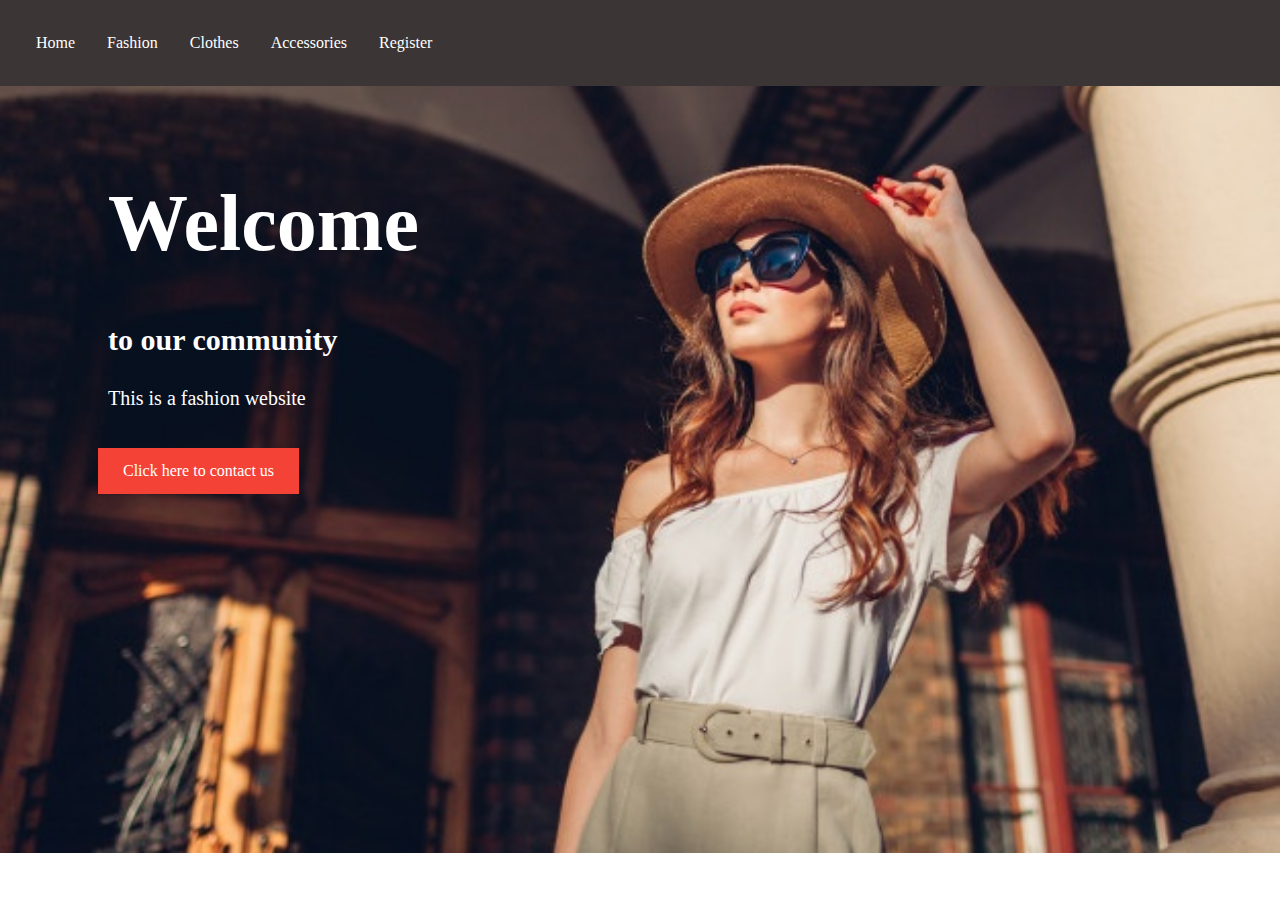
<file: index.html>
<!DOCTYPE html>
<html lang="en">
<head>
    <meta charset="UTF-8">
    <meta http-equiv="X-UA-Compatible" content="IE=edge">
    <meta name="viewport" content="width=device-width, initial-scale=1.0">
    <title>Home</title>
    <link rel="stylesheet" href="master1.css">
</head>
<body>
    <ul>
        <li><a class="active" href="index.html">Home</a></li>
        <li><a href="page1.html">Fashion</a></li>
        <li><a href="page2.html">Clothes</a></li>
        <li><a href="page3.html">Accessories</a></li>
        <li><a href="page4.html">Register</a></li>
        
    </ul>
    <div>
    <h1>Welcome</h1>
    <h3>to our community</h3>
    <p>This is a fashion website</p>
    </div>
    <br>
    <a href="page4.html" class="a">Click here to contact us</a>

    

    
</body>
</html>
</file>
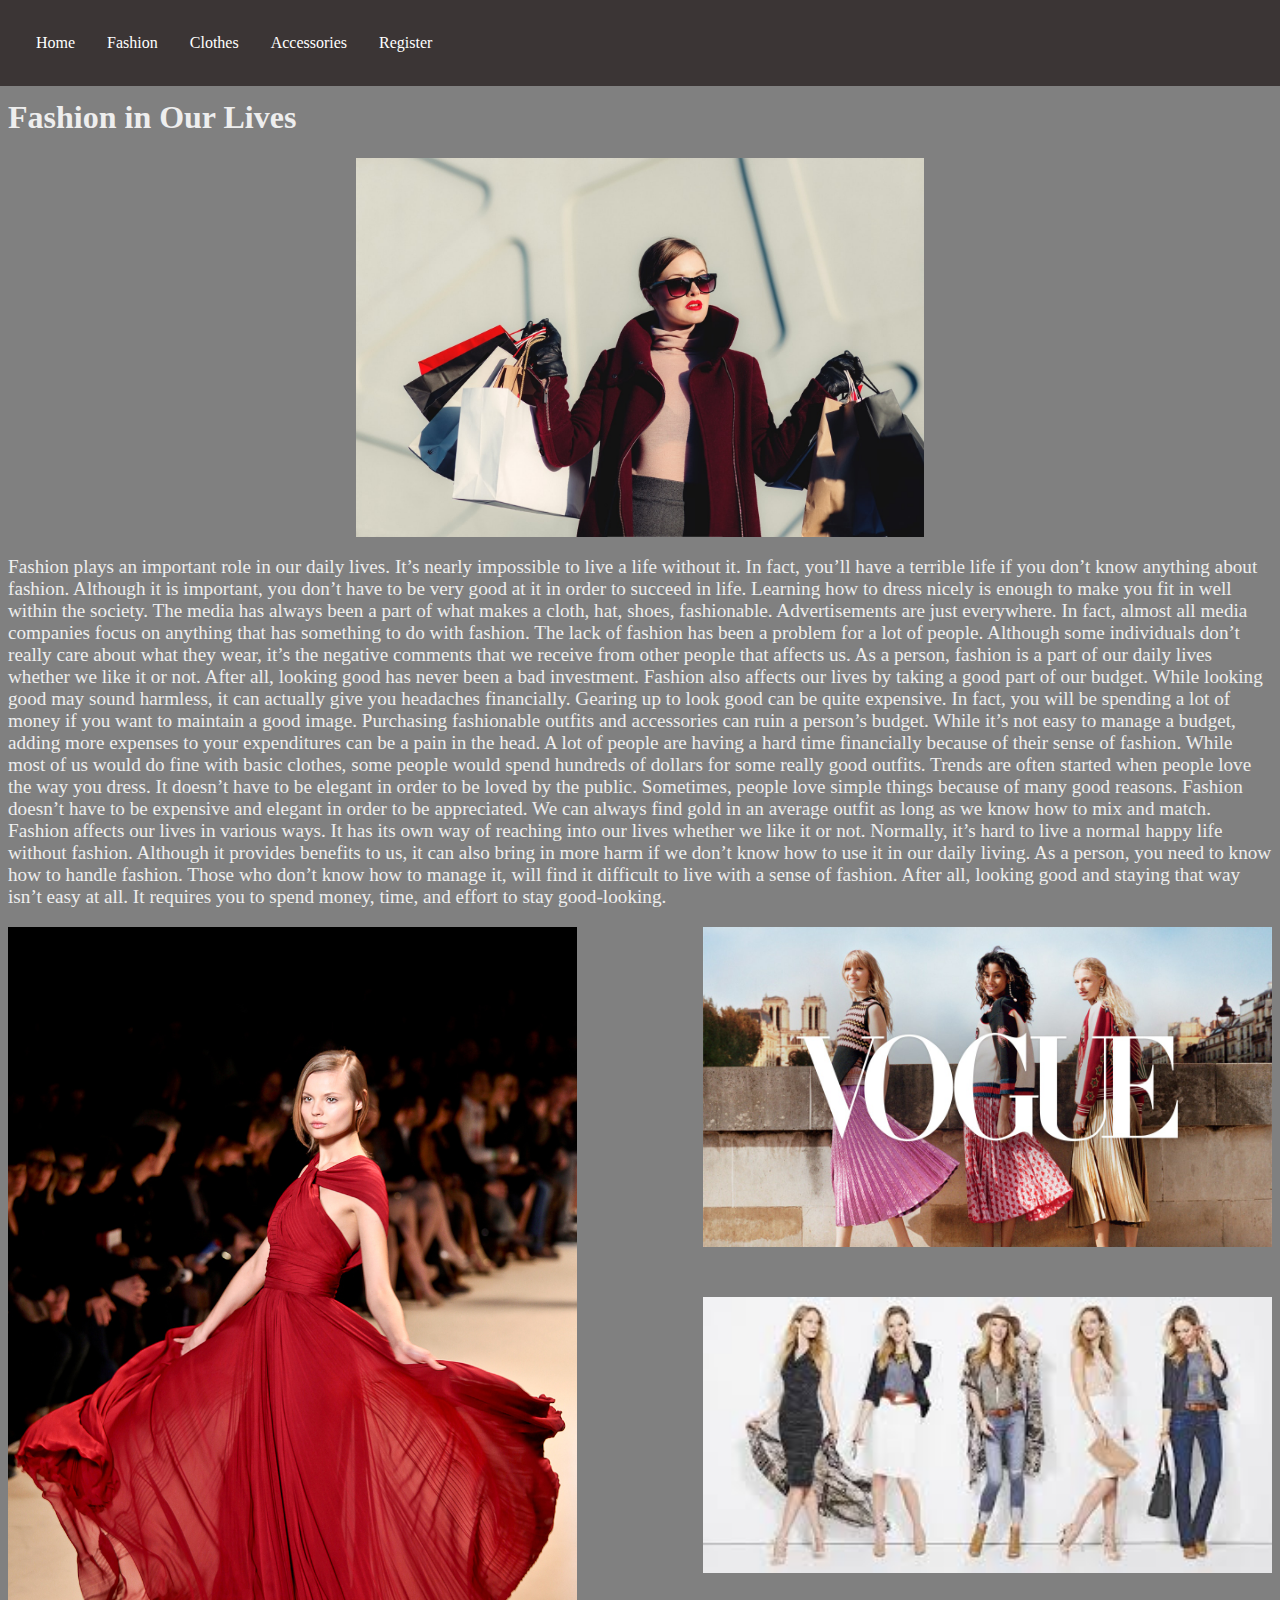
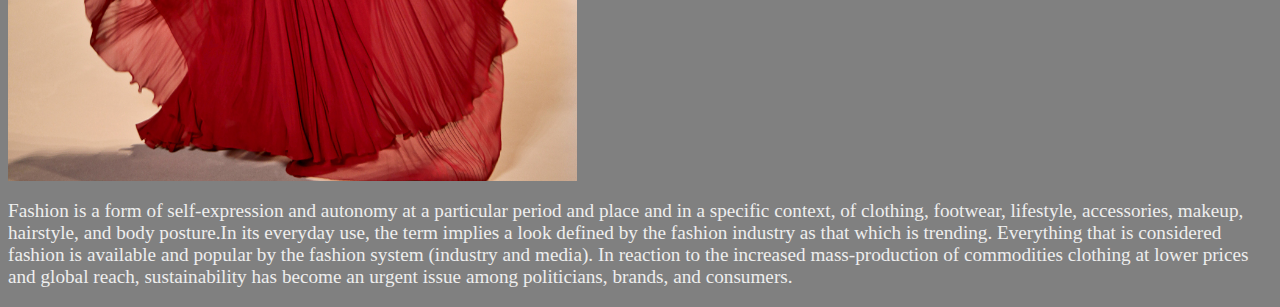
<file: page1.html>
<!DOCTYPE html>
<html lang="en">
<head>
    <meta charset="UTF-8">
    <meta http-equiv="X-UA-Compatible" content="IE=edge">
    <meta name="viewport" content="width=device-width, initial-scale=1.0">
    <title>Fashion</title>
    <link rel="stylesheet" href="master2.css">
</head>
<body>
    <ul>
        <li><a class="active" href="index.html">Home</a></li>
        <li><a href="page1.html">Fashion</a></li>
        <li><a href="page2.html">Clothes</a></li>
        <li><a href="page3.html">Accessories</a></li>
        <li><a href="page4.html">Register</a></li>
      </ul>
    <h1>Fashion in Our Lives</h1>
    <img src="photo1.jpg" alt="photo" class="center">
    <p>
        Fashion plays an important role in our daily lives. It’s nearly impossible to live a life without it.
        In fact, you’ll have a terrible life if you don’t know anything about fashion. 
        Although it is important, you don’t have to be very good at it in order to succeed in life. 
        Learning how to dress nicely is enough to make you fit in well within the society. 
        The media has always been a part of what makes a cloth, hat, shoes, fashionable. 
        Advertisements are just everywhere. 
        In fact, almost all media companies focus on anything that has something to do with fashion.
        The lack of fashion has been a problem for a lot of people.
        Although some individuals don’t really care about what they wear,
        it’s the negative comments that we receive from other people that affects us.
        As a person, fashion is a part of our daily lives whether we like it or not.
        After all, looking good has never been a bad investment.
        Fashion also affects our lives by taking a good part of our budget. 
        While looking good may sound harmless, it can actually give you headaches financially. 
        Gearing up to look good can be quite expensive.
        In fact, you will be spending a lot of money if you want to maintain a good image.
        Purchasing fashionable outfits and accessories can ruin a person’s budget.
        While it’s not easy to manage a budget, 
        adding more expenses to your expenditures can be a pain in the head.
        A lot of people are having a hard time financially because of their sense of fashion. 
        While most of us would do fine with basic clothes, 
        some people would spend hundreds of dollars for some really good outfits.
        Trends are often started when people love the way you dress.
        It doesn’t have to be elegant in order to be loved by the public.
        Sometimes, people love simple things because of many good reasons. 
        Fashion doesn’t have to be expensive and elegant in order to be appreciated.
        We can always find gold in an average outfit as long as we know how to mix and match.
        Fashion affects our lives in various ways. It has its own way of reaching into our lives whether 
        we like it or not. Normally, it’s hard to live a normal happy life without fashion. 
        Although it provides benefits to us, it can also bring in more harm if we don’t know how 
        to use it in our daily living. As a person, you need to know how to handle fashion. 
        Those who don’t know how to manage it, will find it difficult to live with a sense of fashion. 
        After all, looking good and staying that way isn’t easy at all. It requires you to spend money, 
        time, and effort to stay good-looking.
        </p>
        <img src="23.jpg" alt="photo" class="mm">
        <img src="24.jpg" alt="photo" class="nn">
        <img src="images.jpg" alt="photo" class="pp">
        <div class="xx"><p>Fashion is a form of self-expression and autonomy at a particular period and place and in 
          a specific context, of clothing, footwear, lifestyle, accessories, makeup, hairstyle, and body 
          posture.In its everyday use, the term implies a look defined by the fashion industry as that 
          which is trending. Everything that is considered fashion is available and popular by the fashion 
          system (industry and media). In reaction to the increased mass-production of commodities clothing at 
          lower prices and global reach, sustainability has become an urgent issue among politicians, brands, 
          and consumers.</p></div>
</body>
</html>
</file>
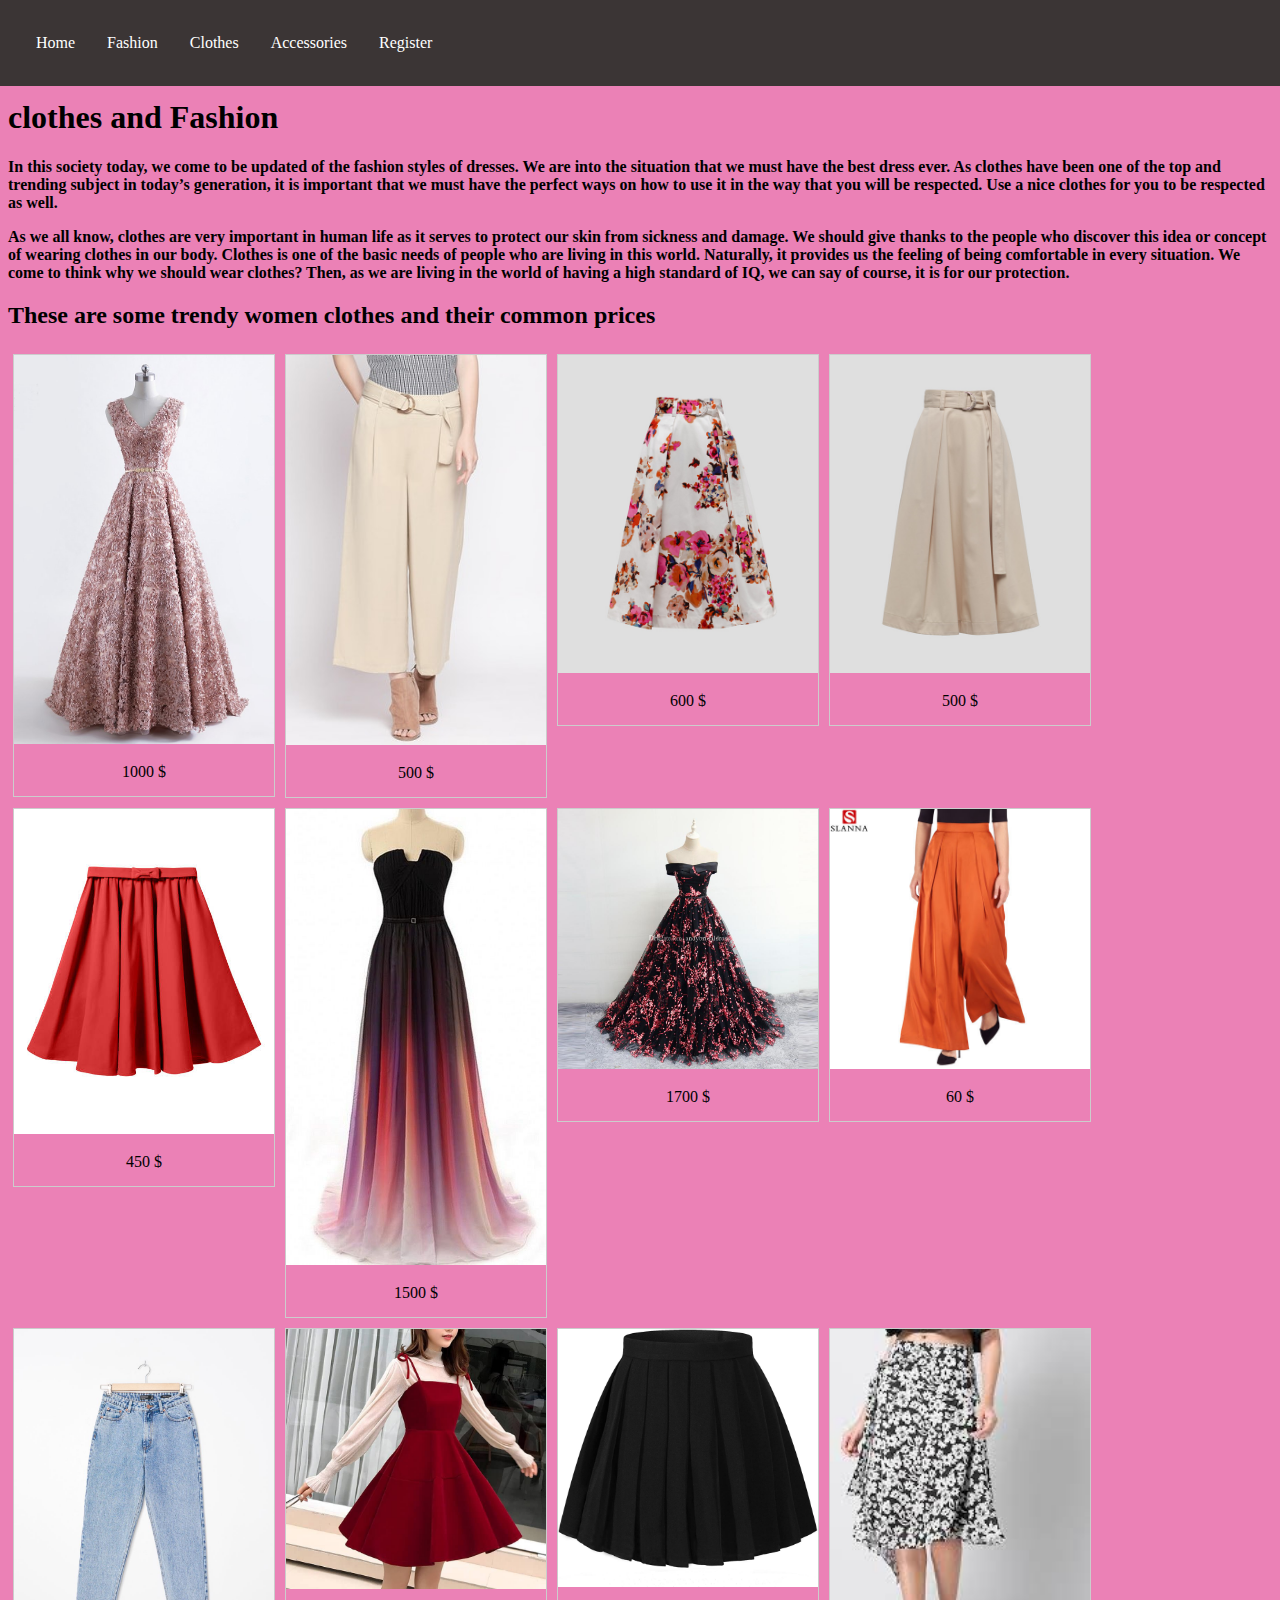
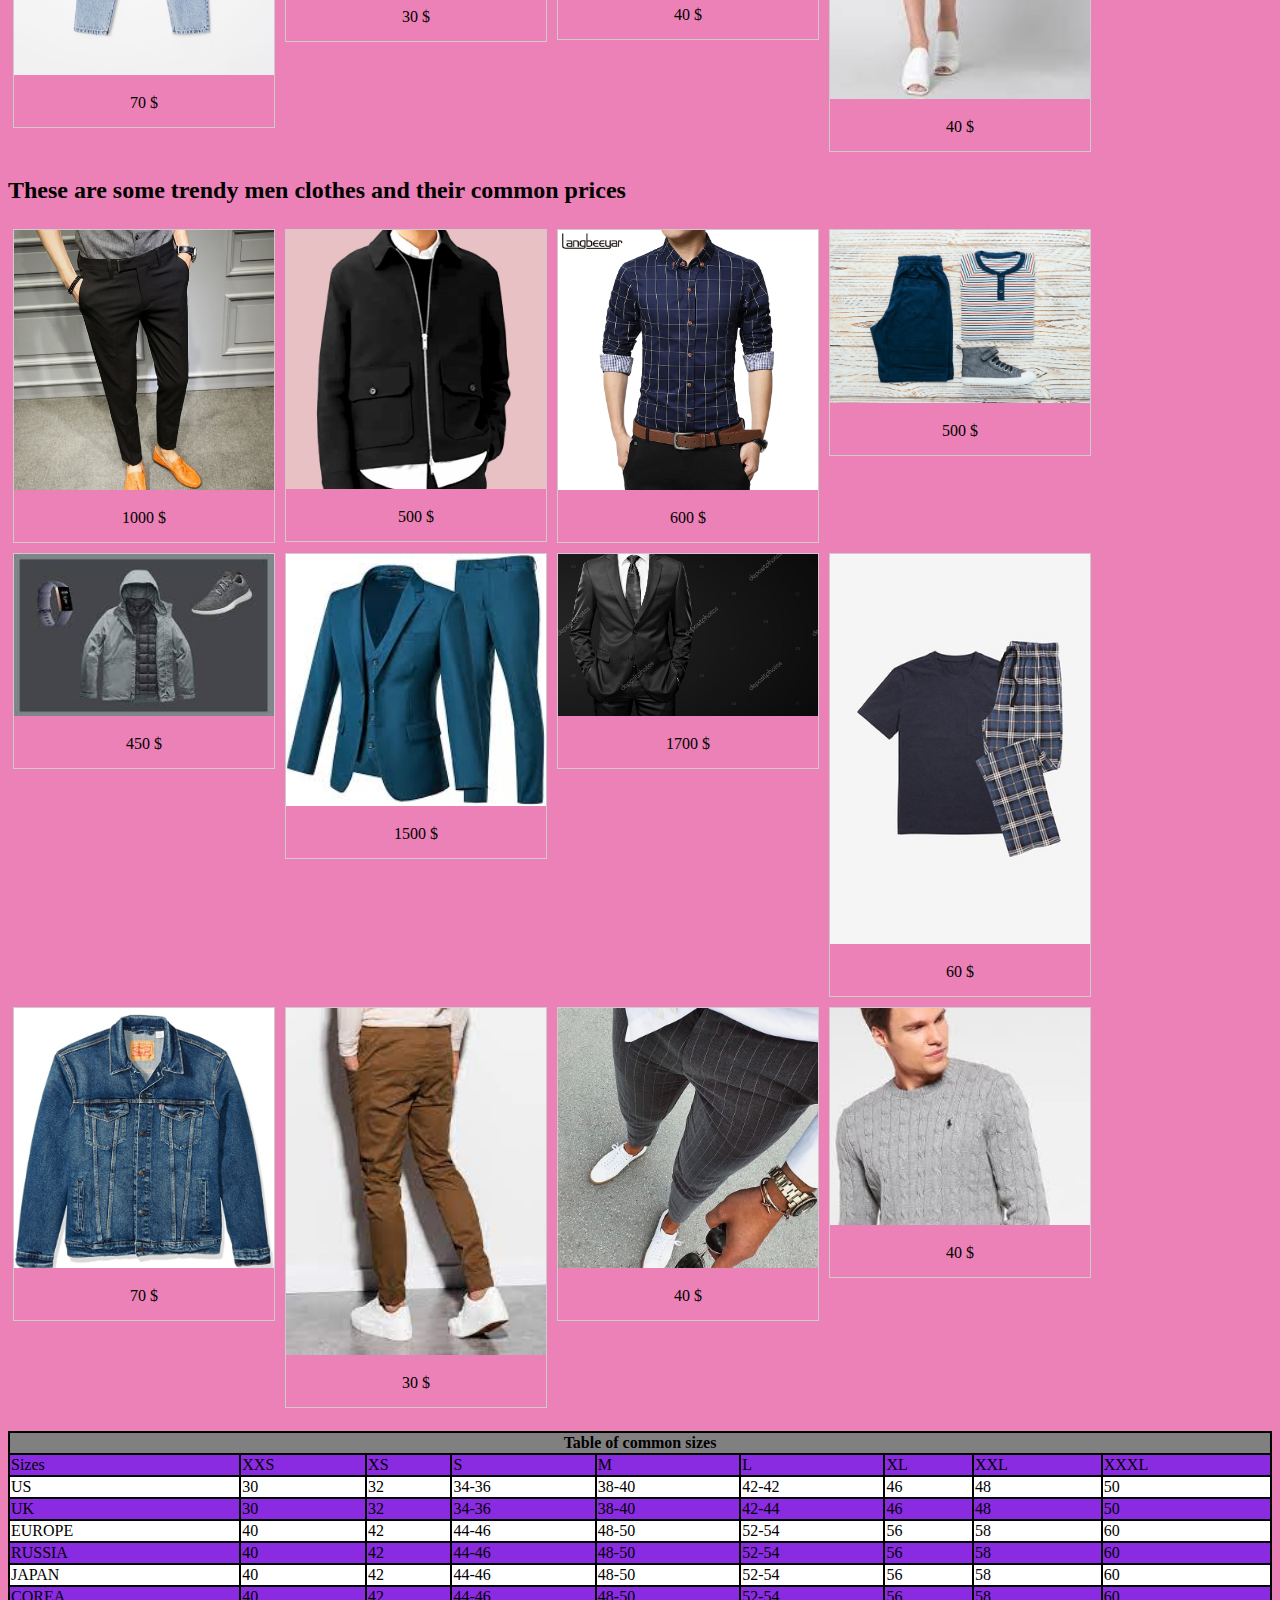
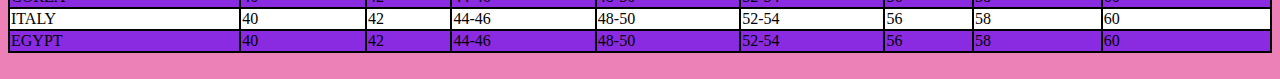
<file: page2.html>
<!DOCTYPE html>
<html lang="en">
<head>
    <meta charset="UTF-8">
    <meta http-equiv="X-UA-Compatible" content="IE=edge">
    <meta name="viewport" content="width=device-width, initial-scale=1.0">
    <title>Clothes</title>
    <link rel="stylesheet" href="master3.css">
</head>
<body>
    <ul>
        <li><a class="active" href="index.html">Home</a></li>
        <li><a href="page1.html">Fashion</a></li>
        <li><a href="page2.html">Clothes</a></li>
        <li><a href="page3.html">Accessories</a></li>
        <li><a href="page4.html">Register</a></li>
      </ul>
    <h1>clothes and Fashion</h1>
    <p><b>
        In this society today, we come to be updated of the fashion styles of dresses.
        We are into the situation that we must have the best dress ever. 
        As clothes have been one of the top and trending subject in today’s generation,
        it is important that we must have the perfect ways on how to use it in the way that you
        will be respected. Use a nice clothes for you to be respected as well.
    </b></p>
    <p><b>
        As we all know, clothes are very important in human life as it serves to protect our skin 
        from sickness and damage. We should give thanks to the people who discover this idea or
         concept of wearing clothes in our body. Clothes is one of the basic needs of people who 
         are living in this world. Naturally, it provides us the feeling of being comfortable in every 
         situation. We come to think why we should wear clothes? Then, as we are living in the world of 
         having a high standard of IQ, we can say of course, it is for our protection.
    </b></p>
    <h2>These are some trendy women clothes and their common prices</h2>
    <div class="gallery">
        <a target="_blank" href="1.jpg">
          <img src="1.jpg" alt="Cinque Terre" width="600" height="400">
        </a>
        <div class="desc">1000 $</div>
      </div>
      
      <div class="gallery">
        <a target="_blank" href="4.jpg">
          <img src="4.jpg" alt="Forest" width="600" height="400">
        </a>
        <div class="desc">500 $</div>
      </div>
      
      <div class="gallery">
        <a target="_blank" href="12.jpg">
          <img src="12.jpg" alt="Northern Lights" width="600" height="400">
        </a>
        <div class="desc">600 $</div>
      </div>
      
      <div class="gallery">
        <a target="_blank" href="13.jpg">
          <img src="13.jpg" alt="Mountains" width="600" height="400">
        </a>
        <div class="desc">500 $</div>
      </div>
      <div class="clearfix"></div>

      <div class="gallery">
        <a target="_blank" href="14.jpg">
          <img src="14.jpg" alt="Cinque Terre" width="600" height="400">
        </a>
        <div class="desc">450 $</div>
      </div>

      <div class="gallery">
        <a target="_blank" href="17.jpg">
          <img src="17.jpg" alt="Cinque Terre" width="600" height="400">
        </a>
        <div class="desc">1500 $</div>
      </div>

      <div class="gallery">
        <a target="_blank" href="18.jpg">
          <img src="18.jpg" alt="Cinque Terre" width="600" height="400">
        </a>
        <div class="desc">1700 $</div>
      </div>
      
      <div class="gallery">
        <a target="_blank" href="21.jpg">
          <img src="21.jpg" alt="Forest" width="600" height="400">
        </a>
        <div class="desc">60 $</div>
      </div>
      <div class="clearfix"></div>
      
      <div class="gallery">
        <a target="_blank" href="22.jpg">
          <img src="22.jpg" alt="Northern Lights" width="600" height="400">
        </a>
        <div class="desc">70 $</div>
      </div>
      
      <div class="gallery">
        <a target="_blank" href="2.jpg">
          <img src="2.jpg" alt="Mountains" width="600" height="400">
        </a>
        <div class="desc">30 $</div>
      </div>
    
      <div class="gallery">
        <a target="_blank" href="3.jpg">
          <img src="3.jpg" alt="Cinque Terre" width="600" height="400">
        </a>
        <div class="desc">40 $</div>
      </div>

      <div class="gallery">
        <a target="_blank" href="11.jpg">
          <img src="11.jpg" alt="Cinque Terre" width="600" height="400">
        </a>
        <div class="desc">40 $</div>
      </div>
     
      <div class="clearfix"></div>

      <h2>These are some trendy men clothes and their common prices</h2>
      <div class="gallery">
        <a target="_blank" href="8.jpg">
          <img src="8.jpg" alt="Cinque Terre" width="600" height="400">
        </a>
        <div class="desc">1000 $</div>
      </div>
      
      <div class="gallery">
        <a target="_blank" href="60.jpg">
          <img src="60.jpg" alt="Forest" width="600" height="400">
        </a>
        <div class="desc">500 $</div>
      </div>
      
      <div class="gallery">
        <a target="_blank" href="61.jpg">
          <img src="61.jpg" alt="Northern Lights" width="600" height="400">
        </a>
        <div class="desc">600 $</div>
      </div>
      
      <div class="gallery">
        <a target="_blank" href="62.jpg">
          <img src="62.jpg" alt="Mountains" width="600" height="400">
        </a>
        <div class="desc">500 $</div>
      </div>
      <div class="clearfix"></div>

      <div class="gallery">
        <a target="_blank" href="63.jpg">
          <img src="63.jpg" alt="Cinque Terre" width="600" height="400">
        </a>
        <div class="desc">450 $</div>
      </div>

      <div class="gallery">
        <a target="_blank" href="70.jpg">
          <img src="70.jpg" alt="Cinque Terre" width="600" height="400">
        </a>
        <div class="desc">1500 $</div>
      </div>

      <div class="gallery">
        <a target="_blank" href="71.jpg">
          <img src="71.jpg" alt="Cinque Terre" width="600" height="400">
        </a>
        <div class="desc">1700 $</div>
      </div>
      
      <div class="gallery">
        <a target="_blank" href="65.jpg">
          <img src="65.jpg" alt="Forest" width="600" height="400">
        </a>
        <div class="desc">60 $</div>
      </div>
      <div class="clearfix"></div>
      
      <div class="gallery">
        <a target="_blank" href="66.png">
          <img src="66.png" alt="Northern Lights" width="600" height="400">
        </a>
        <div class="desc">70 $</div>
      </div>
      
      <div class="gallery">
        <a target="_blank" href="67.jpg">
          <img src="67.jpg" alt="Mountains" width="600" height="400">
        </a>
        <div class="desc">30 $</div>
      </div>
    
      <div class="gallery">
        <a target="_blank" href="68.jpg">
          <img src="68.jpg" alt="Cinque Terre" width="600" height="400">
        </a>
        <div class="desc">40 $</div>
      </div>

      <div class="gallery">
        <a target="_blank" href="69.jpg">
          <img src="69.jpg" alt="Cinque Terre" width="600" height="400">
        </a>
        <div class="desc">40 $</div>
      </div>
     
      <div class="clearfix"></div>
      
      <br>

      <table>
        <tr style="background-color: gray;"> 
            <th colspan="9">Table of common sizes</th>
        </tr>
        <tr>
        <td>Sizes</td>
        <td>XXS</td>
        <td>XS</td>
        <td>S</td>
        <td>M</td>
        <td>L</td>
        <td>XL</td>
        <td>XXL</td>
        <td>XXXL</td>
        </tr>
        <tr>
            <td>US</td>
            <td>30</td>
            <td>32</td>
            <td>34-36</td>
            <td>38-40</td>
            <td>42-42</td>
            <td>46</td>
            <td>48</td>
            <td>50</td>
        </tr>
        <tr>
            <td>UK</td>
            <td>30</td>
            <td>32</td>
            <td>34-36</td>
            <td>38-40</td>
            <td>42-44</td>
            <td>46</td>
            <td>48</td>
            <td>50</td>
        </tr>
        <tr>
            <td>EUROPE</td>
            <td>40</td>
            <td>42</td>
            <td>44-46</td>
            <td>48-50</td>
            <td>52-54</td>
            <td>56</td>
            <td>58</td>
            <td>60</td>
        </tr>
        <tr>
            <td>RUSSIA</td>
            <td>40</td>
            <td>42</td>
            <td>44-46</td>
            <td>48-50</td>
            <td>52-54</td>
            <td>56</td>
            <td>58</td>
            <td>60</td>
        </tr>
        <tr>
          <td>JAPAN</td>
          <td>40</td>
          <td>42</td>
          <td>44-46</td>
          <td>48-50</td>
          <td>52-54</td>
          <td>56</td>
          <td>58</td>
          <td>60</td>
      </tr>
      <tr>
        <td>COREA</td>
        <td>40</td>
        <td>42</td>
        <td>44-46</td>
        <td>48-50</td>
        <td>52-54</td>
        <td>56</td>
        <td>58</td>
        <td>60</td>
    </tr>
    <tr>
      <td>ITALY</td>
      <td>40</td>
      <td>42</td>
      <td>44-46</td>
      <td>48-50</td>
      <td>52-54</td>
      <td>56</td>
      <td>58</td>
      <td>60</td>
  </tr>
  <tr>
    <td>EGYPT</td>
    <td>40</td>
    <td>42</td>
    <td>44-46</td>
    <td>48-50</td>
    <td>52-54</td>
    <td>56</td>
    <td>58</td>
    <td>60</td>
</tr>
    </table>

    <br>

    


      
        

      
      
      
</body>
</html>
</file>
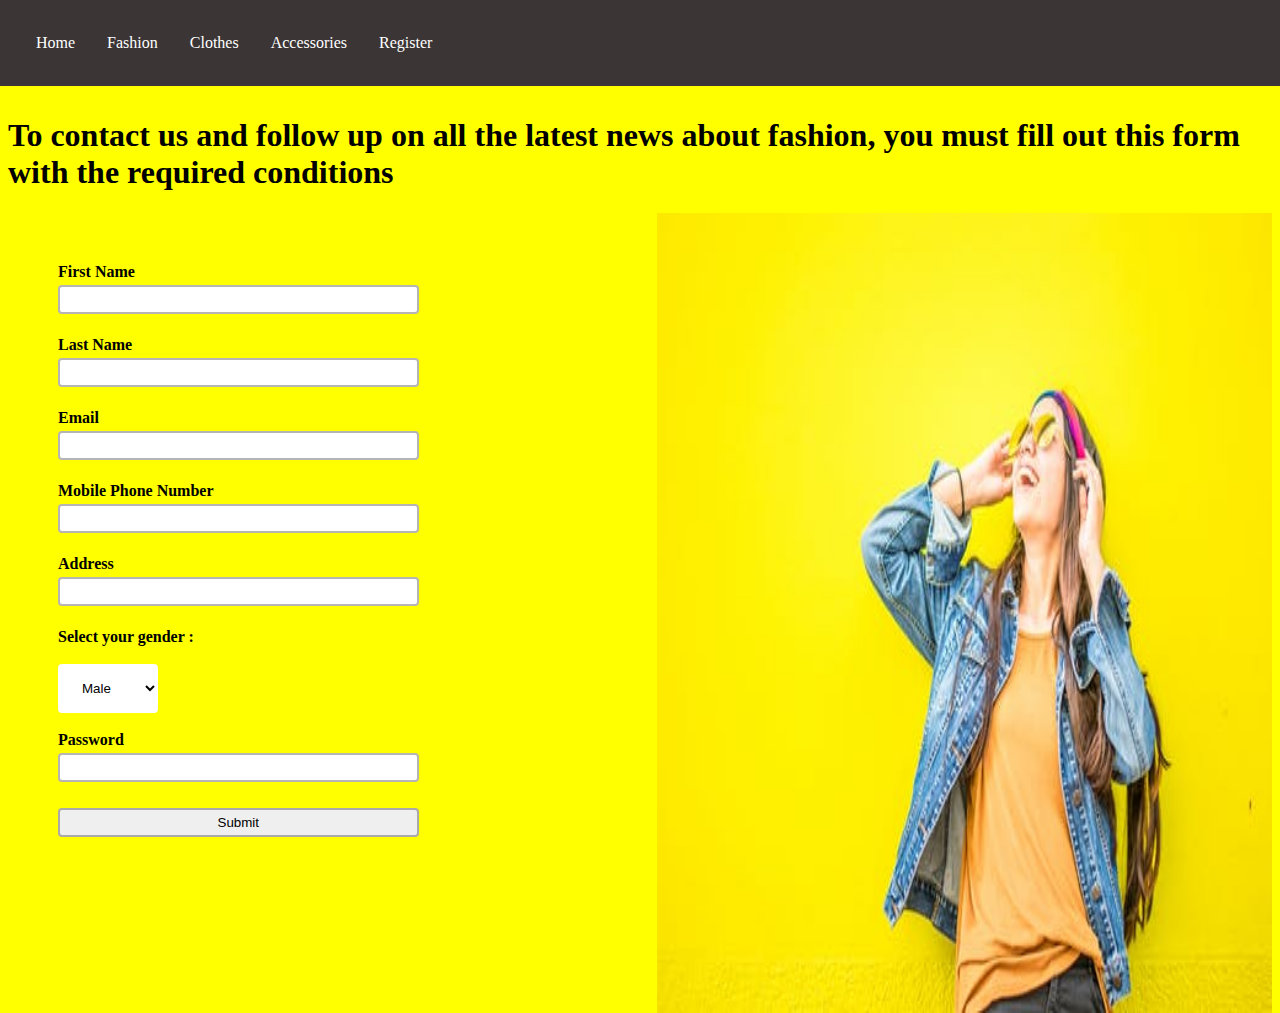
<file: page4.html>
<!DOCTYPE html>
<html lang="en">
<head>
    <meta charset="UTF-8">
    <meta http-equiv="X-UA-Compatible" content="IE=edge">
    <meta name="viewport" content="width=device-width, initial-scale=1.0">
    <title>Register form</title>
    <link rel="stylesheet" href="master5.css">
</head>
<body>
    <ul>
        <li><a class="active" href="index.html">Home</a></li>
        <li><a href="page1.html">Fashion</a></li>
        <li><a href="page2.html">Clothes</a></li>
        <li><a href="page3.html">Accessories</a></li>
        <li><a href="page4.html">Register</a></li>
        
    </ul>
    <br>
    <h1>To contact us and follow up on all the latest news 
        about fashion, you must fill out this form with the required conditions</h1>
    <img src="mm.jpeg" alt="photo">
    <form action="page2.html" onsubmit="return checkPassword(this);">
        <div>
            <label><b>First Name</b></label>
            <input type="text" required>
        </div>
        <br>
        <div>
            <label><b>Last Name</b></label>
            <input type="text" required>
        </div>
        <br>
        <div>
            <label><b>Email</b></label>
            <input type="email" required>
        </div>
        <br>
        <div>
            <label><b>Mobile Phone Number</b></label>
            <input type="tel" id="phone" name="phone" pattern="[0]{1}[1]{1}[0-9]{9}" required>
        </div>
        <br>
        <div>
            <label><b>Address</b></label>
            <input type="text" required>
        </div>
        <br>
        <label><b>Select your gender :</b></label>
        <br>
        <br>
        <select required>
            <option>Male</option>
            <option>Female</option>
          </select>
        <br>
        <br>
        <label><b>Password</b></label>
        <input type="password" id="pass" name="pass" pattern="(?=.*\d)(?!.* )(?=.*[a-z])(?=.*[A-Z]{1}).{8}" title="It must contain 8 characters starting with uppercase letter and including at least one digit, one of these special character (#,*,_,&,-) and no spaces." required>
        <br>
        <br>
        <a href="page2.html">
        <input type="submit" >
        </a>
    </form>
    <script type="text/javascript">

        function checkPassword(form)
        {
            if(form.pass.value.length != 8) {
              alert("Error: password must contain 8 characters! Check the password title, please.");
              return false;
            }
           
            if(form.pass.value.charAt(0) != form.pass.value.charAt(0).toUpperCase() 
          || Number(form.pass.value.charAt(0)) || form.pass.value.charAt(0)=="-" 
          || form.pass.value.charAt(0)=="_" || form.pass.value.charAt(0)=="*" || 
          form.pass.value.charAt(0)=="#" || form.pass.value.charAt(0)=="&" || 
          form.pass.value.charAt(0)==" "){
              alert("Error: password must start with uppercase letter (A-Z)! Check the password title, please.");
              return false;
       
      }
          var i="1";
            while(!Number(form.pass.value.charAt(i))){
              i++;
              if(i==8){
              alert("Error: password must include at least one digit (0-9)! Check the password title, please.");
              return false;
              break;
             }
              else continue;
           }
          var i="1";
            while(form.pass.value.charAt(i) !="-" && form.pass.value.charAt(i) !="_" && 
             form.pass.value.charAt(i) !="#" && form.pass.value.charAt(i) !="&" &&
             form.pass.value.charAt(i) !="*" || form.pass.value.charAt(i) ==" "){
              i++;
              if(i==8){
              alert("Error: password must include a special character and no spaces! Check the password title, please.");
              return false;
              break;
             }
             else continue;
     }
      alert("Thanks , Now go to the page of clothes");
    return true;
  }
            
      
      </script>
</body>
</html>
</file>
<file: master1.css>
body {
    background-image: url("photo.jpg");
    background-repeat: no-repeat;
    background-size: cover;
   }
h1 , h3 , p {
  text-align: left;
  color:white;
  font-size:5vw;

}
h1 {
font-size: 80px;}

h3{
font-size: 30px;
}
p {
font-size: 20px;
}

div {
  margin-left: 100px;
  margin-top: 100px;

}
ul {
list-style-type: none;
padding: 20px;
overflow: hidden;
background-color: rgb(59, 53, 53);
margin: -8px;

}

li {
float: left;
}

li a {
display: block;
color: rgb(255, 255, 255);
text-align: center;
padding: 14px 16px;
text-decoration: none;
}

li a:hover {
background-color: #111;
}
.a {
margin-left: 90px;


}
.a:link, .a:visited {
background-color: #f44336;
color: white;
padding: 14px 25px;
text-align: center;
text-decoration: none;
display: inline-block;
}

.a:hover, .a:active {
background-color: red;
}
@media only screen  and (max-width:600px){
ul {
list-style-type: none;
padding: 10px;
overflow: hidden;
background-color: rgb(59, 53, 53);
margin: -9px;
margin-right: -43px;

}

li {
float: left;
}

li a {
display: block;
color: rgb(255, 255, 255);
text-align: center;
padding: 4px 5px;
text-decoration: none;
}

li a:hover {
background-color: #111;
}
h1 {
font-size: 50px;
}
h3 {
font-size: 20px;
}
div {
margin-left: 20px;
}
.a {
margin-left: 30px;
}
body {
    background-image: url("photo.jpg");
    background-repeat: no-repeat;
    background-size: 459px 800px;
   }


}
</file>
<file: master2.css>
ul {
    list-style-type: none;
    padding: 20px;
    overflow: hidden;
    background-color: rgb(59, 53, 53);
    margin: -8px;
  
  }
  
  li {
    float: left;
  }
  
  li a {
    display: block;
    color: rgb(255, 255, 255);
    text-align: center;
    padding: 14px 16px;
    text-decoration: none;
  }
  
  li a:hover {
    background-color: #111;
  }
  img{
        display: block;
        margin-left: auto;
        margin-right: auto;
        width: 45%;
              }
  body    {
          background-color: gray;
  }
  p {
    font-size: 1.5vw;
    color: #eee;
  }
  .mm {
      float: right;
  }
  .nn {
      float: left;
  }
  .pp {
      float: right;
      margin-top: 50px;
  }
  .xx {
      float: right;
  }
  h1 {
    color:#eee;
  }
  @media only screen and (max-width:600px){
    ul {
    list-style-type: none;
    padding: 10px;
    overflow: hidden;
    background-color: rgb(59, 53, 53);
    margin: -9px;
    margin-right: -43px;
  
  }
  
  li {
    float: left;
  }
  
  li a {
    display: block;
    color: rgb(255, 255, 255);
    text-align: center;
    padding: 4px 5px;
    text-decoration: none;
  }
  
  li a:hover {
    background-color: #111;}
  img {
    width: 60%;
  }
  p {
    font-size: 2.5vw;
    margin-top: 10px;
  }
  .nn {
    margin-top: 20px ;
  }
  .pp 
  {
    margin-top: 17px;
  }
    
  }
</file>
<file: master3.css>
ul {
    list-style-type: none;
    padding: 20px;
    overflow: hidden;
    background-color: rgb(59, 53, 53);
    margin: -8px;
  
  }
  
  li {
    float: left;
  }
  
  li a {
    display: block;
    color: rgb(255, 255, 255);
    text-align: center;
    padding: 14px 16px;
    text-decoration: none;
  }
  
  li a:hover {
    background-color: #111;
  }
          body {
              background-color: rgb(235, 129, 182);
          }
          div.gallery {
    margin: 5px;
    border: 1px solid #ccc;
    float: left;
    width: 260px;
  }
  
  div.gallery:hover {
    border: 1px solid #777;
  }
  
  div.gallery img {
    width: 100%;
    height: auto;
  }
  
  div.desc {
    padding: 15px;
    text-align: center;
    clear: both;
  }
  
  img {
      width: 600;
      height: 400;
  }
  .zz {
    margin: 42px;
    margin-left: 0px;
  }
  table , th , tr , td{
    border: 2px solid black;
    border-collapse: collapse;
}
tr:nth-child(even) 
{background-color: blueviolet;}
tr:nth-child(odd) 
{background-color: rgb(255, 255, 255);}
tr:hover{background-color: rgb(231, 77, 224);}
  @media only screen and (max-width:600px) {
    ul {
    list-style-type: none;
    padding: 10px;
    overflow: hidden;
    background-color: rgb(59, 53, 53);
    margin: -9px;
    margin-right: -43px;
  
  }
  
  li {
    float: left;
  }
  
  li a {
    display: block;
    color: rgb(255, 255, 255);
    text-align: center;
    padding: 4px 5px;
    text-decoration: none;
  }
  
  li a:hover {
    background-color: #111;
  }
  div.gallery {
    margin: 5px;
    border: 1px solid #ccc;
    float: left;
    width: 70px;
  }
  .clearfix:after {
    content: "";
    display: table;
    clear: both;
  }
  h1 {
    font-size: 25px;
  }
  p {
    font-size: 10px;
  }
  table {
    width: 50%;
  }
  }
  .clearfix:after {
    content: "";
    display: table;
    clear: both;
  }
  table {
    width: 100%;
  }
</file>
<file: master5.css>
ul {
    list-style-type: none;
    padding: 20px;
    overflow: hidden;
    background-color: rgb(59, 53, 53);
    margin: -8px;
  
  }
  
  li {
    float: left;
  }
  
  li a {
    display: block;
    color: rgb(255, 255, 255);
    text-align: center;
    padding: 14px 16px;
    text-decoration: none;
  }
  
  li a:hover {
    background-color: #111;
  }
  img {
      float: right;
      height: 800px;
      width: 615px;
      }
  body {
      background-color: yellow;
      }
  form {
      padding: 50px;
      float: left;
  }
  
  .a:link, .a:visited {
    background-color: #8333eb;
    color: rgb(0, 0, 0);
    padding: 14px 25px;
    text-align: center;
    text-decoration: none;
    display: inline-block;
  }
  
  .a:hover, .a:active {
    background-color: rgb(255, 255, 255);
  }
  input[type=text],input[type=password],input[type=submit],input[type=email],input[type=tel]{
    width: 100%;
    padding: 5px 10px;
    margin: 4px 0;
    box-sizing: border-box;
    border: 2px solid hsla(0, 26%, 4%, 0.3);
    border-radius: 4px;
  }
  select {
    width: 100px;
    padding: 16px 20px;
    border: none;
    border-radius: 4px;
    background-color: white;
  }
  @media only screen and (max-width:600px){
    ul {
        list-style-type: none;
        padding: 10px;
        overflow: hidden;
        background-color: rgb(59, 53, 53);
        margin: -9px;
        margin-right: -43px;
      
      }
      
      li {
        float: left;
      }
      
      li a {
        display: block;
        color: rgb(255, 255, 255);
        text-align: center;
        padding: 4px 5px;
        text-decoration: none;
      }
      
      li a:hover {
        background-color: #111;}
    form {
        padding: 50px;
        float: left;
    }
    img {
        display: block;
        margin: auto;
        width: 328px;
        height: 277px;

    }
    h1 {
        font-size: 12px;
    }


      
  }
</file>
